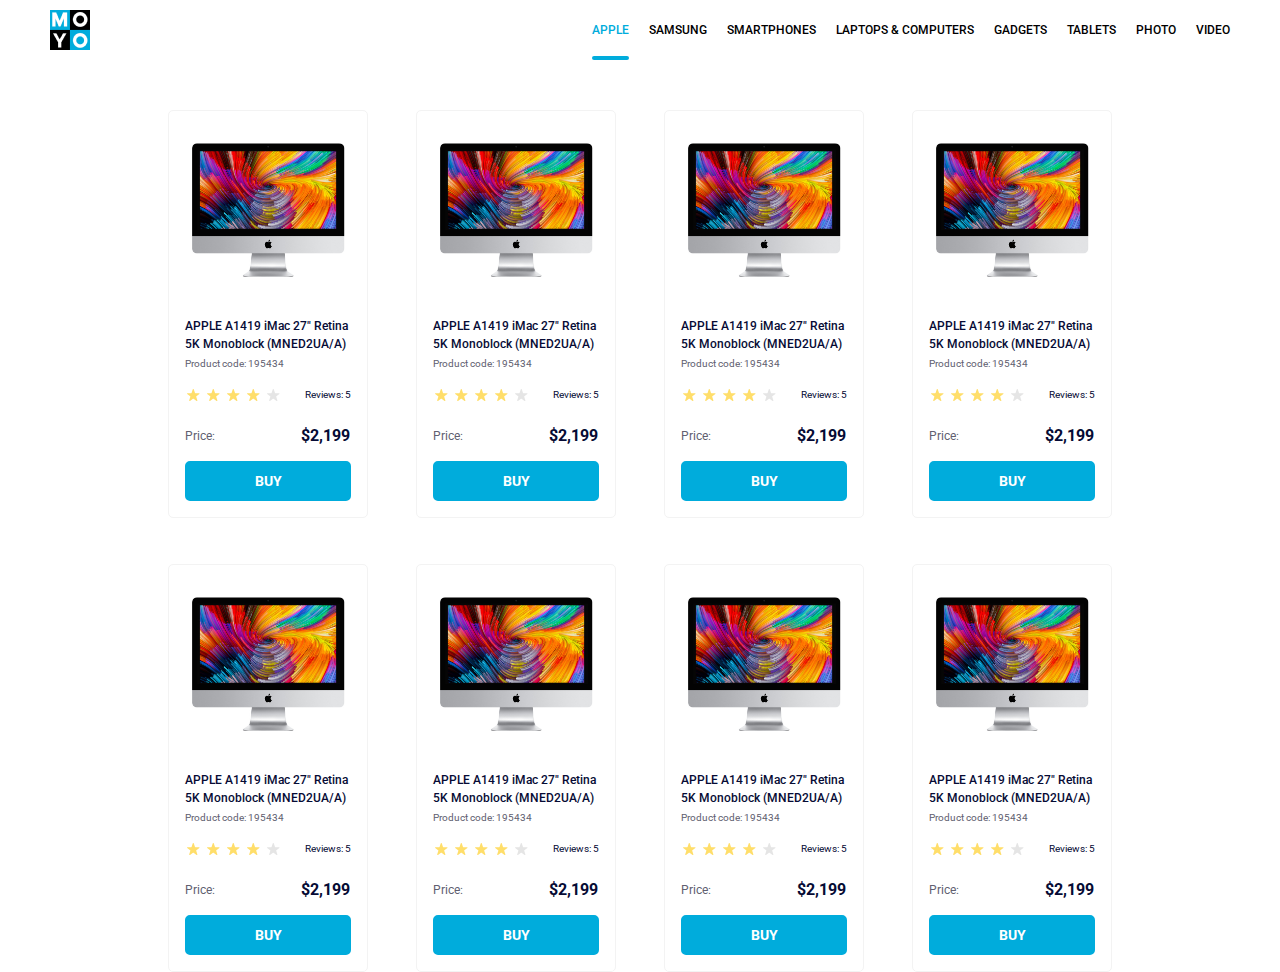
<file: index.html>
<!doctype html><html lang="en"><head><meta charset="utf-8"><meta name="viewport" content="width=device-width, initial-scale=1.0"><title>Catalog</title><link rel="preconnect" href="https://fonts.gstatic.com"><link href="https://fonts.googleapis.com/css2?family=Roboto:wght@400;500;700&display=swap" rel="stylesheet"><link rel="stylesheet" href="index.e19c51b5.css"></head><body>  <header class="header"> <div class="header__content"> <a href="#" class="header__logo"> <img src="logo.eddae0ff.png" alt="Image" class="header__image"> </a> <nav class="header__menu"> <ul class="header__item"> <li class="header__list"> <a href="#" class="header__link is-active"> Apple </a> </li> <li class="header__list"> <a href="#" class="header__link"> Samsung </a> </li> <li class="header__list"> <a href="#" class="header__link"> Smartphones </a> </li> <li class="header__list"> <a href="#" data-qa="hover" class="header__link"> Laptops & Computers </a> </li> <li class="header__list"> <a href="#" class="header__link"> Gadgets </a> </li> <li class="header__list"> <a href="#" class="header__link"> Tablets </a> </li> <li class="header__list"> <a href="#" class="header__link"> Photo </a> </li> <li class="header__list"> <a href="#" class="header__link"> Video </a> </li> </ul> </nav> </div> </header>  <main class="main"> <div class="container">  <div class="content"> <div class="card" data-qa="card"> <div class="top"> <div class="top__logo"> <img class="top__image" src="imac.202c52ff.jpeg" alt="apple logo"> </div> </div> <div class="product"> <div class="product__text"> APPLE A1419 iMac 27" Retina <br> 5K Monoblock (MNED2UA/A) </div> </div> <div class="product-id"> <div class="product-id__code">Product code: 195434</div> </div> <div class="stars-reviews"> <div class="stars"> <div class="stars__filled"></div> <div class="stars__filled"></div> <div class="stars__filled"></div> <div class="stars__filled"></div> <div class="stars__empty"></div> </div> <div class="reviews"> <div class="reviews__text">Reviews: 5</div> </div> </div> <div class="price-block"> <div class="price-label">Price:</div> <div class="price-value">$2,199</div> </div> <div class="button" data-qa="buy-button"> <button class="buy-button" data-qa="hover"> Buy </button> </div> </div> </div>   <div class="content"> <div class="card" data-qa="card"> <div class="top"> <div class="top__logo"> <img class="top__image" src="imac.202c52ff.jpeg" alt="apple logo"> </div> </div> <div class="product"> <div class="product__text"> APPLE A1419 iMac 27" Retina <br> 5K Monoblock (MNED2UA/A) </div> </div> <div class="product-id"> <div class="product-id__code">Product code: 195434</div> </div> <div class="stars-reviews"> <div class="stars"> <div class="stars__filled"></div> <div class="stars__filled"></div> <div class="stars__filled"></div> <div class="stars__filled"></div> <div class="stars__empty"></div> </div> <div class="reviews"> <div class="reviews__text">Reviews: 5</div> </div> </div> <div class="price-block"> <div class="price-label">Price:</div> <div class="price-value">$2,199</div> </div> <div class="button" data-qa="buy-button"> <button class="buy-button" data-qa="hover"> Buy </button> </div> </div> </div>   <div class="content"> <div class="card" data-qa="card"> <div class="top"> <div class="top__logo"> <img class="top__image" src="imac.202c52ff.jpeg" alt="apple logo"> </div> </div> <div class="product"> <div class="product__text"> APPLE A1419 iMac 27" Retina <br> 5K Monoblock (MNED2UA/A) </div> </div> <div class="product-id"> <div class="product-id__code">Product code: 195434</div> </div> <div class="stars-reviews"> <div class="stars"> <div class="stars__filled"></div> <div class="stars__filled"></div> <div class="stars__filled"></div> <div class="stars__filled"></div> <div class="stars__empty"></div> </div> <div class="reviews"> <div class="reviews__text">Reviews: 5</div> </div> </div> <div class="price-block"> <div class="price-label">Price:</div> <div class="price-value">$2,199</div> </div> <div class="button" data-qa="buy-button"> <button class="buy-button" data-qa="hover"> Buy </button> </div> </div> </div>   <div class="content"> <div class="card" data-qa="card"> <div class="top"> <div class="top__logo"> <img class="top__image" src="imac.202c52ff.jpeg" alt="apple logo"> </div> </div> <div class="product"> <div class="product__text"> APPLE A1419 iMac 27" Retina <br> 5K Monoblock (MNED2UA/A) </div> </div> <div class="product-id"> <div class="product-id__code">Product code: 195434</div> </div> <div class="stars-reviews"> <div class="stars"> <div class="stars__filled"></div> <div class="stars__filled"></div> <div class="stars__filled"></div> <div class="stars__filled"></div> <div class="stars__empty"></div> </div> <div class="reviews"> <div class="reviews__text">Reviews: 5</div> </div> </div> <div class="price-block"> <div class="price-label">Price:</div> <div class="price-value">$2,199</div> </div> <div class="button" data-qa="buy-button"> <button class="buy-button" data-qa="hover"> Buy </button> </div> </div> </div>   <div class="content"> <div class="card" data-qa="card"> <div class="top"> <div class="top__logo"> <img class="top__image" src="imac.202c52ff.jpeg" alt="apple logo"> </div> </div> <div class="product"> <div class="product__text"> APPLE A1419 iMac 27" Retina <br> 5K Monoblock (MNED2UA/A) </div> </div> <div class="product-id"> <div class="product-id__code">Product code: 195434</div> </div> <div class="stars-reviews"> <div class="stars"> <div class="stars__filled"></div> <div class="stars__filled"></div> <div class="stars__filled"></div> <div class="stars__filled"></div> <div class="stars__empty"></div> </div> <div class="reviews"> <div class="reviews__text">Reviews: 5</div> </div> </div> <div class="price-block"> <div class="price-label">Price:</div> <div class="price-value">$2,199</div> </div> <div class="button" data-qa="buy-button"> <button class="buy-button" data-qa="hover"> Buy </button> </div> </div> </div>   <div class="content"> <div class="card" data-qa="card"> <div class="top"> <div class="top__logo"> <img class="top__image" src="imac.202c52ff.jpeg" alt="apple logo"> </div> </div> <div class="product"> <div class="product__text"> APPLE A1419 iMac 27" Retina <br> 5K Monoblock (MNED2UA/A) </div> </div> <div class="product-id"> <div class="product-id__code">Product code: 195434</div> </div> <div class="stars-reviews"> <div class="stars"> <div class="stars__filled"></div> <div class="stars__filled"></div> <div class="stars__filled"></div> <div class="stars__filled"></div> <div class="stars__empty"></div> </div> <div class="reviews"> <div class="reviews__text">Reviews: 5</div> </div> </div> <div class="price-block"> <div class="price-label">Price:</div> <div class="price-value">$2,199</div> </div> <div class="button" data-qa="buy-button"> <button class="buy-button" data-qa="hover"> Buy </button> </div> </div> </div>   <div class="content"> <div class="card" data-qa="card"> <div class="top"> <div class="top__logo"> <img class="top__image" src="imac.202c52ff.jpeg" alt="apple logo"> </div> </div> <div class="product"> <div class="product__text"> APPLE A1419 iMac 27" Retina <br> 5K Monoblock (MNED2UA/A) </div> </div> <div class="product-id"> <div class="product-id__code">Product code: 195434</div> </div> <div class="stars-reviews"> <div class="stars"> <div class="stars__filled"></div> <div class="stars__filled"></div> <div class="stars__filled"></div> <div class="stars__filled"></div> <div class="stars__empty"></div> </div> <div class="reviews"> <div class="reviews__text">Reviews: 5</div> </div> </div> <div class="price-block"> <div class="price-label">Price:</div> <div class="price-value">$2,199</div> </div> <div class="button" data-qa="buy-button"> <button class="buy-button" data-qa="hover"> Buy </button> </div> </div> </div>   <div class="content"> <div class="card" data-qa="card"> <div class="top"> <div class="top__logo"> <img class="top__image" src="imac.202c52ff.jpeg" alt="apple logo"> </div> </div> <div class="product"> <div class="product__text"> APPLE A1419 iMac 27" Retina <br> 5K Monoblock (MNED2UA/A) </div> </div> <div class="product-id"> <div class="product-id__code">Product code: 195434</div> </div> <div class="stars-reviews"> <div class="stars"> <div class="stars__filled"></div> <div class="stars__filled"></div> <div class="stars__filled"></div> <div class="stars__filled"></div> <div class="stars__empty"></div> </div> <div class="reviews"> <div class="reviews__text">Reviews: 5</div> </div> </div> <div class="price-block"> <div class="price-label">Price:</div> <div class="price-value">$2,199</div> </div> <div class="button" data-qa="buy-button"> <button class="buy-button" data-qa="hover"> Buy </button> </div> </div> </div>  </div> </main> </body></html>
</file>
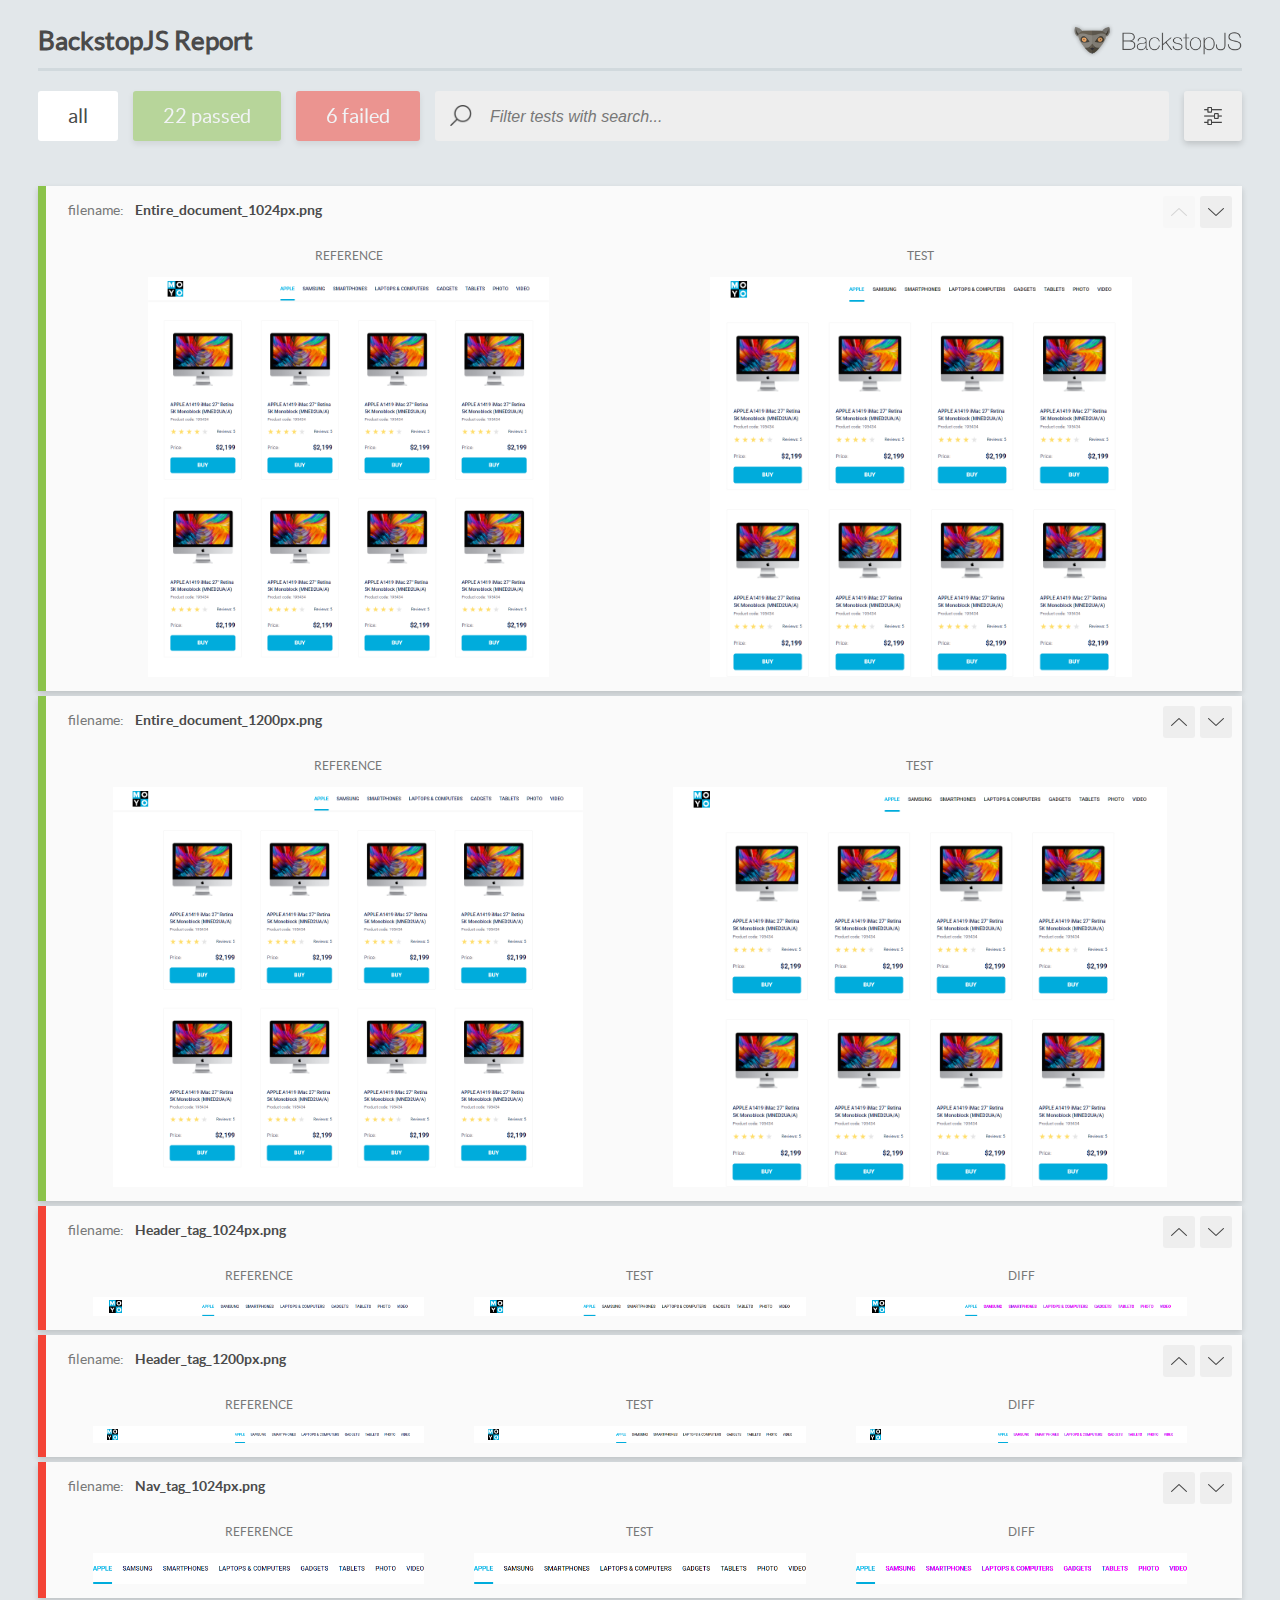
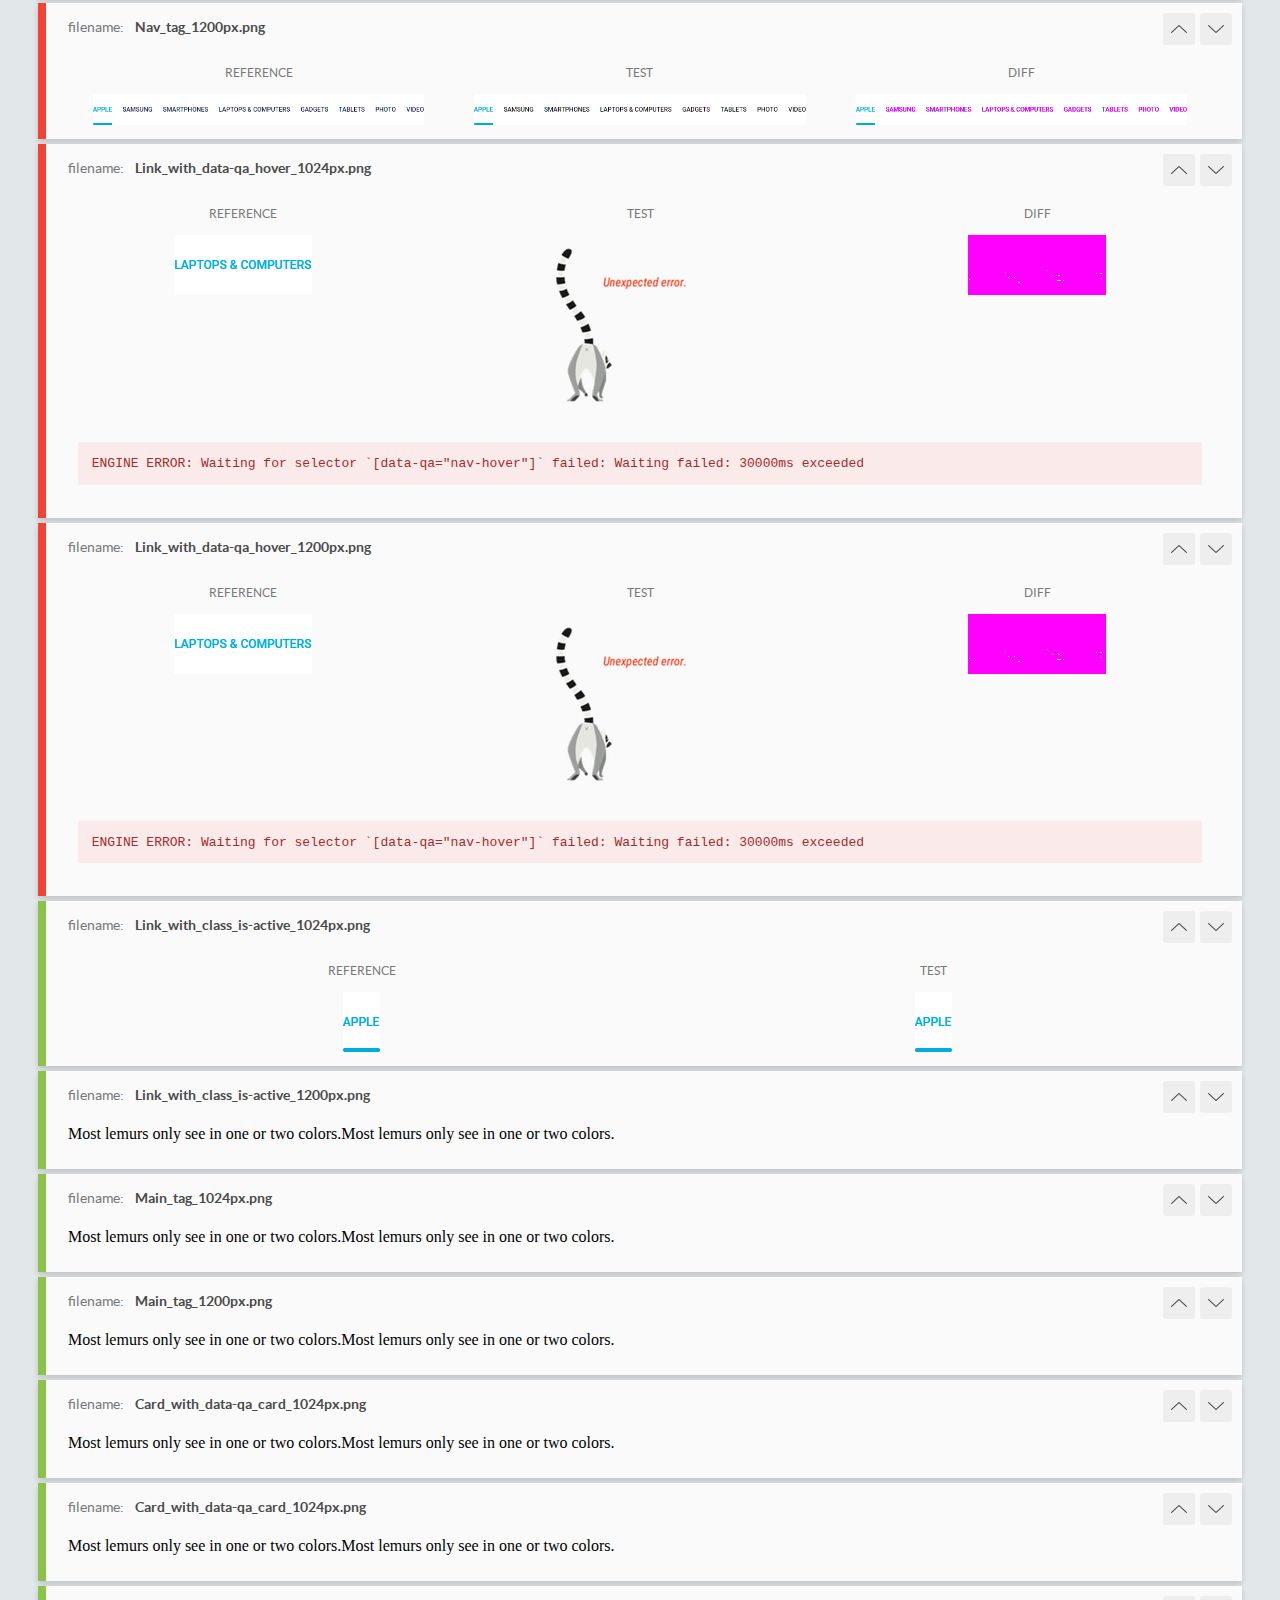
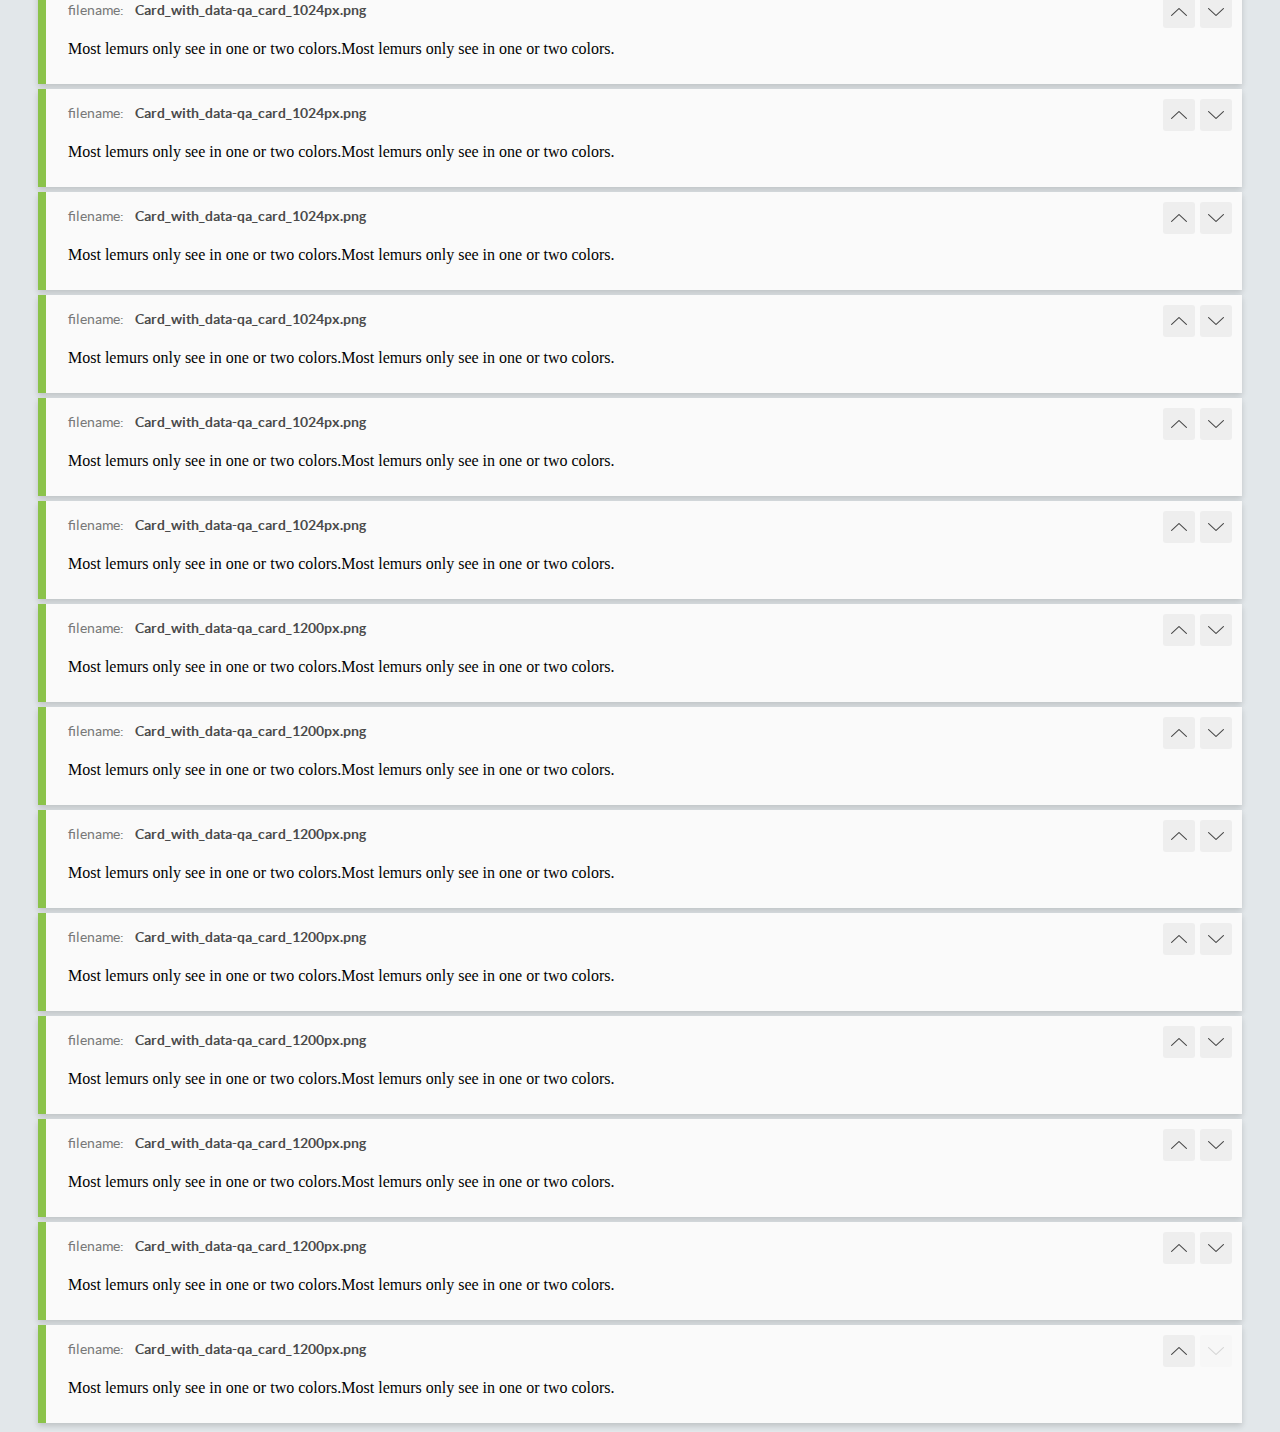
<file: report/html_report/index.html>
<!DOCTYPE html>
<html>
  <head>
    <meta charset="utf-8">
    <!-- Disable Cache -->
    <meta http-equiv="Cache-Control" content="no-cache, no-store, must-revalidate">
    <meta http-equiv="Pragma" content="no-cache">
    <meta http-equiv="Expires" content="0">

    <title>BackstopJS Report</title>

    <style>
      @font-face {
          font-family: 'latoregular';
          src: url('./assets/fonts/lato-regular-webfont.woff2') format('woff2'),
              url('./assets/fonts/lato-regular-webfont.woff') format('woff');
          font-weight: 400;
          font-style: normal;
      }
      @font-face {
          font-family: 'latobold';
          src: url('./assets/fonts/lato-bold-webfont.woff2') format('woff2'),
              url('./assets/fonts/lato-bold-webfont.woff') format('woff');
          font-weight: 700;
          font-style: normal;
      }

      .ReactModal__Body--open {
          overflow: hidden;
      }
      .ReactModal__Body--open .header {
        display: none;
      }

    </style>
  </head>
  <body style="background-color: #E2E7EA">
    <div id="root">

    </div>
    <script>
      function report (report) { // eslint-disable-line no-unused-vars
        window.tests = report;
      }
    </script>
    <script src="config.js"></script>
    <script src="index_bundle.js"></script>
  </body>
</html>
</file>
<file: index.e19c51b5.css>
*,:before,:after{box-sizing:border-box;border:0;margin:0;padding:0}html,body{font-optical-sizing:auto;font-variation-settings:"wdth" 100;min-width:320px;height:100%;margin:0;font-family:Roboto,sans-serif;font-style:normal;font-weight:700;line-height:1}a,:after{display:inline-block}a{color:inherit;font-size:12px;font-weight:500;text-decoration:none}li{list-style:none}img{vertical-align:top}.header__content{text-transform:uppercase;justify-content:space-between;align-items:center;padding-left:50px;padding-right:50px;display:flex}.header__menu{font-family:Roboto,sans-serif;font-size:12px}.header__item{display:flex}.header__list{padding-right:20px}.header__list:last-child{padding-right:0}.header__link{align-items:center;height:60px;display:flex;position:relative}.header__link:hover{color:#00acdc}.header__link.is-active:after{content:"";background-color:#00acdc;border-radius:8px;width:100%;height:4px;position:absolute;bottom:0;left:0}.is-active{color:#00acdc}.top__logo img{object-fit:contain;width:160px;height:134px;margin:0 auto;display:block}.stars-reviews{justify-content:space-between;align-items:center;gap:17px;width:100%;margin-top:16px;margin-bottom:24px;padding-left:0;display:flex}.stars{gap:4px;display:flex}.stars__filled,.stars__empty{background-position:50%;background-repeat:no-repeat;width:16px;height:16px}.stars__filled{background-image:url(star-active.edda4c43.svg)}.stars__empty{background-image:url(star.822d561e.svg)}.price-block{justify-content:space-between;align-items:center;gap:86px;margin-bottom:16px;display:flex}.price-label{letter-spacing:0%;color:#616070;font-size:12px;font-weight:400;line-height:18px}.price-value{letter-spacing:0%;color:#060b35;padding-right:16px;font-size:16px;font-weight:700;line-height:18px}.product__text{color:#060b35;margin-top:40px;margin-bottom:4px;font-size:12px;font-weight:500;line-height:18px}.product-id__code{letter-spacing:0%;color:#616070;font-size:10px;font-weight:400;line-height:14px}.card{box-sizing:border-box;border:1px solid #f3f3f3;border-radius:5px;width:200px;height:408px;padding:32px 16px 16px}.reviews__text{letter-spacing:0;color:#060b35;align-items:center;font-size:10px;font-weight:400;line-height:14px;display:flex}.buy-button{color:#fff;text-transform:uppercase;letter-spacing:0%;cursor:pointer;background-color:#00acdc;border:2px solid #00acdc;border-radius:5px;justify-content:center;align-items:center;width:166px;height:40px;font-family:inherit;font-size:14px;font-weight:700;line-height:16px;text-decoration:none;display:flex}.buy-button:hover{color:#00acdc;background-color:#fff;border:2px solid #00acdc}.container{grid-template-columns:repeat(4,200px);justify-content:center;gap:46px 48px;display:grid;position:relative;top:50px}
/*# sourceMappingURL=index.e19c51b5.css.map */
</file>
